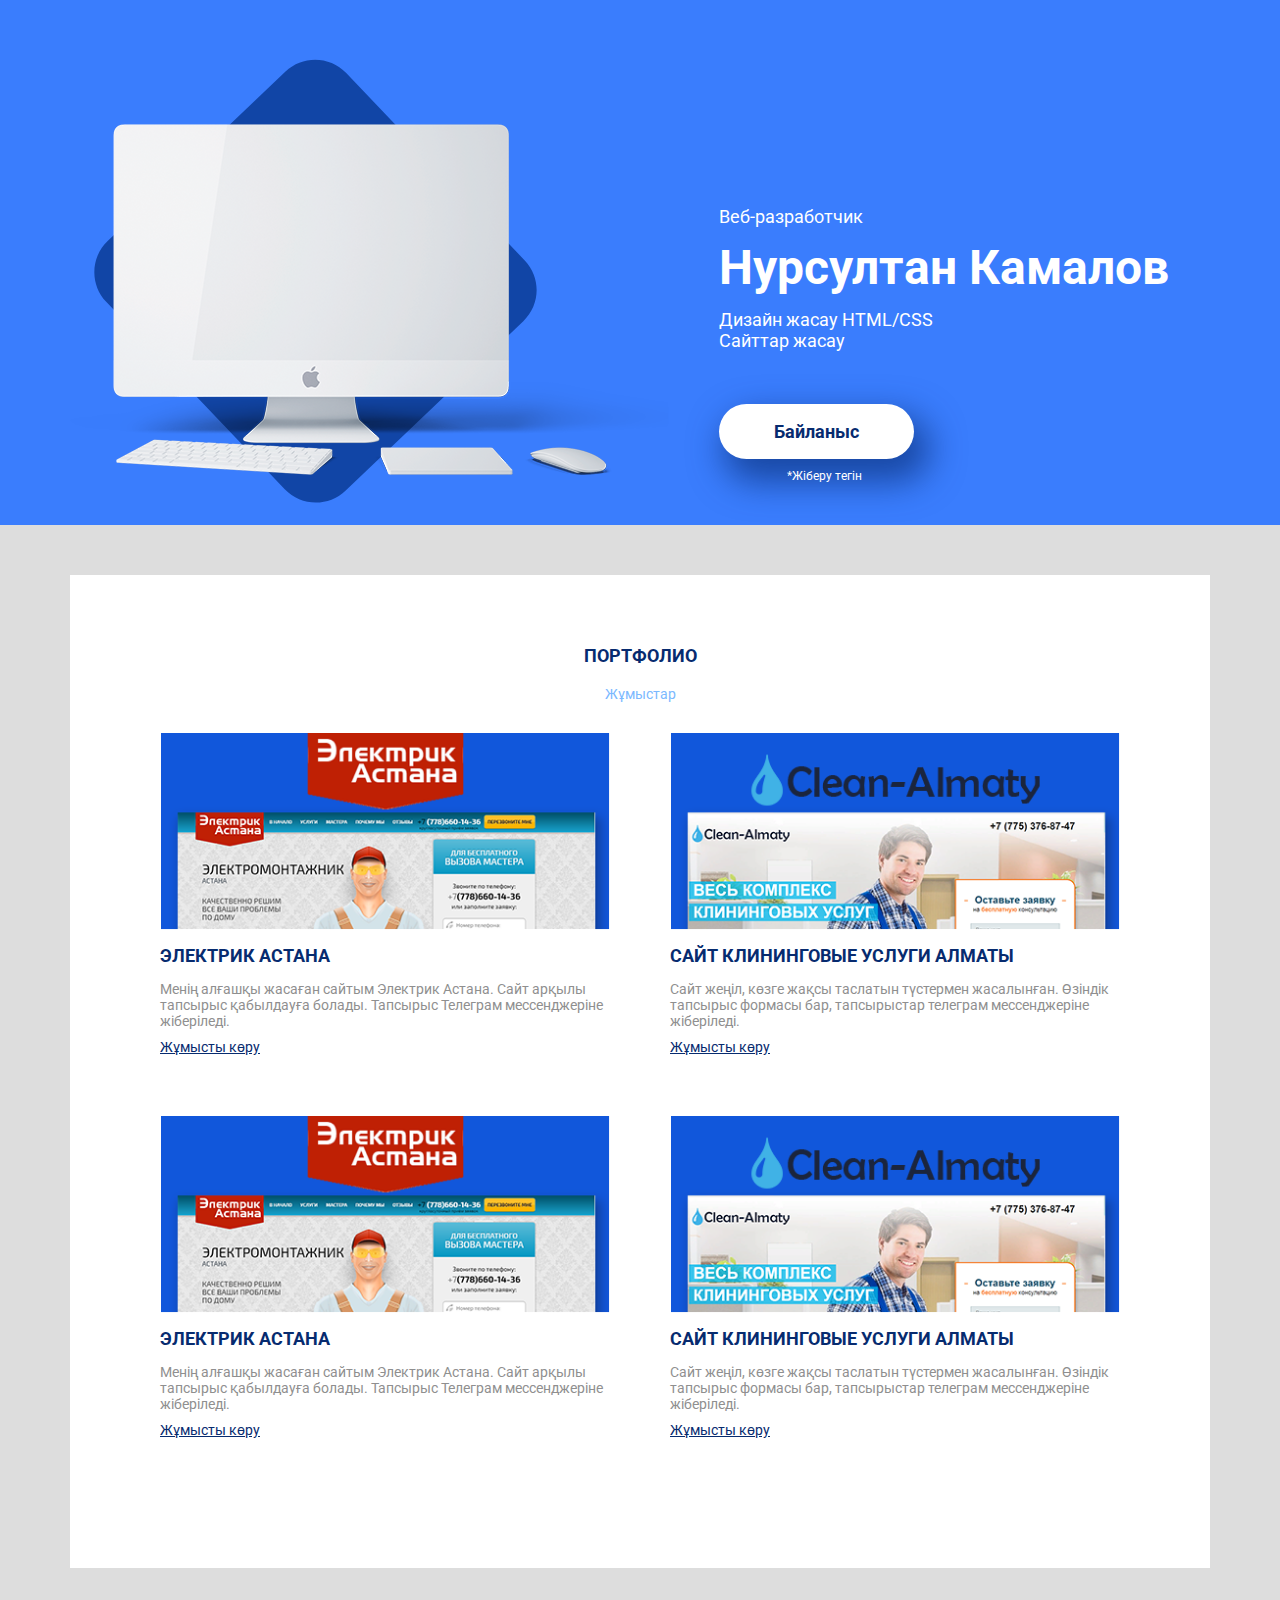
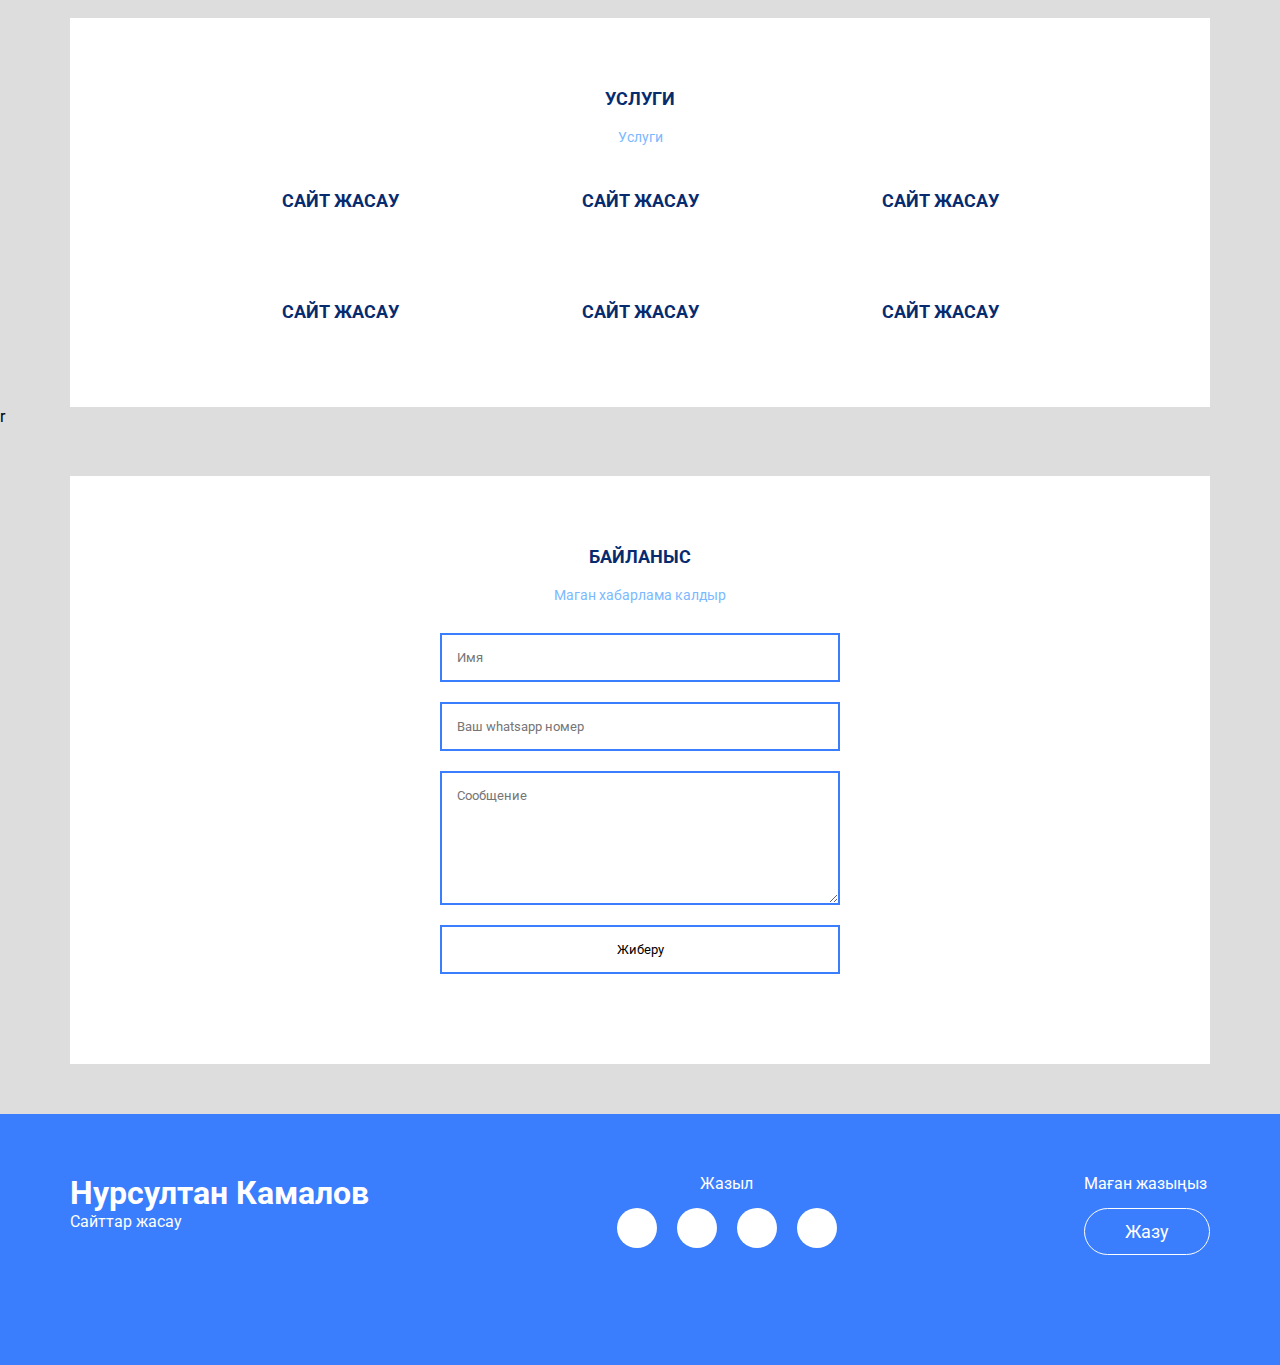
<file: works/index.html>
<!DOCTYPE html>
<html lang="kz">
<head>
	<meta charset="utf-8">
	<meta http-equiv="X-UA-Compatible" content="IE=edge">
	<meta name="viewport" content="width=device-width, initial-scale=1">
	<meta name="description" content="Нурсултан Камаловтың жеке сайты">
	<meta name="auyhor" content="Нурсултан Камалов">

	<title>Нурсултан Камалов - Сайт жасау</title>

	<link href="https://fonts.googleapis.com/css?family=Roboto:400,700&amp;subset=cyrillic" rel="stylesheet">
	<link rel="stylesheet" href="https://use.fontawesome.com/releases/v5.5.0/css/all.css" integrity="sha384-B4dIYHKNBt8Bc12p+WXckhzcICo0wtJAoU8YZTY5qE0Id1GSseTk6S+L3BlXeVIU" crossorigin="anonymous">
	<link rel="stylesheet" href="css/style.css">
	<link rel="stylesheet" href="css/media.css">

	<script src="https://code.jquery.com/jquery-1.11.2.min.js"></script>
	<script src="js/maskinput.js"></script>
	<script src="js/script.js"></script>
</head>
<body>
	<header>
		<div class="container">
			<div class="header">
				<img class="header-img" src="img/main-img.png">
				<div class="header-content">
					<p class="header-text">Веб-разработчик</p>
					<h1 class="header-my-name">Нурсултан Камалов</h1>
					<p class="header-text">Дизайн жасау HTML/CSS </br>Сайттар жасау</p>
					<div class="header-button-block">
						<a class="header-button" href="#">Байланыс</a>
						<div class="header-button-text">*Жіберу тегін</div>
					</div>
				</div>
			</div>
		</div>
	</header>
	<section class="portfolio">
		<div class="container">
			<div class="portfolio-box">
				<div class="section-title">ПОРТФОЛИО</div>
				<div class="section-description">Жұмыстар</div>
				<div class="works-box">
					<div class="work-item">
						<img class="work-item-img" src="img/w1.png">
						<div class="work-item-title">ЭЛЕКТРИК АСТАНА</div>
						<div class="work-item-text">Менің алғашқы жасаған сайтым Электрик Астана. Сайт арқылы тапсырыс қабылдауға болады. Тапсырыс Телеграм мессенджеріне жіберіледі.</div>
						<a class="work-item-link" href="#">Жұмысты көру</a>
					</div>
					<div class="work-item">
						<img class="work-item-img" src="img/w2.png">
						<div class="work-item-title">САЙТ КЛИНИНГОВЫЕ УСЛУГИ АЛМАТЫ</div>
						<div class="work-item-text">Сайт жеңіл, көзге жақсы таслатын түстермен жасалынған. Өзіндік тапсырыс формасы бар, тапсырыстар телеграм мессенджеріне жіберіледі.</div>
						<a class="work-item-link" href="#">Жұмысты көру</a>
					</div>
					<div class="work-item">
						<img class="work-item-img" src="img/w1.png">
						<div class="work-item-title">ЭЛЕКТРИК АСТАНА</div>
						<div class="work-item-text">Менің алғашқы жасаған сайтым Электрик Астана. Сайт арқылы тапсырыс қабылдауға болады. Тапсырыс Телеграм мессенджеріне жіберіледі.</div>
						<a class="work-item-link" href="#">Жұмысты көру</a>
					</div>
					<div class="work-item">
						<img class="work-item-img" src="img/w2.png">
						<div class="work-item-title">САЙТ КЛИНИНГОВЫЕ УСЛУГИ АЛМАТЫ</div>
						<div class="work-item-text">Сайт жеңіл, көзге жақсы таслатын түстермен жасалынған. Өзіндік тапсырыс формасы бар, тапсырыстар телеграм мессенджеріне жіберіледі.</div>
						<a class="work-item-link" href="#">Жұмысты көру</a>
					</div>
				</div>
			</div>
		</div>
	</section>
	<section class="services">
		<div class="container">
			<div class="services-box">
				<div class="section-title">Услуги</div>
				<div class="section-description">Услуги</div>
			    <div class="service-items">
			    	<div class="service-item">
			    		<i class="fab fa-html5"></i>
			    		<div class="service-item-text">Сайт жасау</div>
			    	</div>
			    	<div class="service-item">
			    		<i class="fab fa-html5"></i>
			    		<div class="service-item-text">Сайт жасау</div>
			    	</div>
			    	<div class="service-item">
			    		<i class="fab fa-html5"></i>
			    		<div class="service-item-text">Сайт жасау</div>
			    	</div>
			    	<div class="service-item">
			    		<i class="fab fa-html5"></i>
			    		<div class="service-item-text">Сайт жасау</div>
			    	</div>
			    	<div class="service-item">
			    		<i class="fab fa-html5"></i>
			    		<div class="service-item-text">Сайт жасау</div>
			    	</div>
			    	<div class="service-item">
			    		<i class="fab fa-html5"></i>
			    		<div class="service-item-text">Сайт жасау</div>
			    	</div>
			    </div>
			</div>
		</div>r
	</section>
	<section class="contact">
		<div class="container">
			<div class="contact-box">
				<div class="section-title">Байланыс</div>
				<div class="section-description">Маган хабарлама калдыр</div>
				<form class="form-contact" id="form">
					<input class="text" id="name" type="text" name="name" placeholder="Имя">
					<input class="text" id="tel" type="nu" name="number" placeholder="Ваш whatsapp номер">
					<textarea placeholder="Сообщение" name="text" id="message"></textarea>
					<input type="submit" id="submit" name="submit" class="form-button" value="Жиберу">
				</form>
			</div>
		</div>
	</section>
	<footer>
		<div class="container">
			<div class="footer">
				<div class="footer-item">
					<h1 class="footer-my-name">Нурсултан Камалов</h1>
					<p class="footer-my-skill">Сайттар жасау</p>
				</div>
				<div class="footer-item">
					<div class="footer-text">Жазыл</div>
					<div class="social_nets">
						<i class="fab fa-facebook-f"></i>
						<i class="fab fa-telegram-plane"></i>
						<i class="fab fa-vk"></i>
						<i class="fab fa-youtube"></i>
					</div>
				</div>
				<div class="footer-item">
					<div class="footer-text">Маған жазыңыз</div>
					<a href="" class="footer-button">Жазу</a>
				</div>
			</div>
		</div>
	</footer>
</body>
</html>
</file>
<file: works/css/style.css>
*{
	font-family: "Roboto", sans-serif;
	margin: 0;
	padding: 0;
}
a{
	text-decoration: none;
}
html, body{
	background: #dddddd;
}
.container{
	max-width: 1140px;
	margin: 0 auto;
}
.section-title{
	text-transform: uppercase;
    font-size: 18px;
    color: #072b6f;
    margin-bottom: 10px;
    font-weight: bold;
}
.section-description{
	margin-top: 10px;
    margin-bottom: 30px;
    font-size: 14px;
    color: #7bb9ff;
}





header{
	padding-top: 59px;
    padding-bottom: 22px;
    background-color: #3a7dfd;
    color: #ffffff;
}
.header{
	display: flex;

}
.header-img{

}
.header-content{
	margin: auto 0 20px 50px;
}
.header-my-name{
	font-size: 48px;
    font-weight: 700;
    line-height: 40.81px;
    margin-top: 21px;
}
.header-text{
	font-size: 18px;
    margin: 20px 0;
}
.header-text:first-child{
	font-size: 18px;
    margin-top: 60px;
}
.header-button-block{
	max-width: 210px;
}
.header-button{
	display: inline-block;
    text-decoration: none;
    box-shadow: 10px 17px 34px 6px rgba(18, 61, 145, 0.83);
    border-radius: 50px;
    background-color: #ffffff;
    color: #072b6f;
    font-size: 18px;
    font-weight: 700;
    padding: 17px 55px;
    margin-top: 33px;
    -webkit-transition: 0.3s;
    -o-transition: 0.3s;
    transition: 0.3s;
}
.header-button:hover{
	box-shadow: none;
}
.header-button-text{
	font-size: 12px;
    display: block;
    text-align: center;
    margin-top: 10px;
}





.portfolio-box{
	background: white;
	display: flex;
	flex-direction: column;
	align-items: center;
	padding: 70px 0;
	margin: 50px 0 0 0;
}
.works-box{
	display: flex;
	flex-wrap: wrap;
	justify-content: center;
}
.work-item{
	display: flex;
	flex-direction: column;
	max-width: 450px;
	margin: 0 30px 60px 30px;
}
.work-item:last-child{
	margin: 0 30px;
}
.work-item-img{
	width: 100%;
}
.work-item-title{
	color: #072b6f;
    font-size: 18px;
    font-weight: 700;
    text-transform: uppercase;
    margin: 15px 0;
}
.work-item-text{
	color: #8f8f8f;
    font-size: 14px;
    font-weight: 400;
    margin: 0 0 10px 0;
}
.work-item-link{
	color: #072b6f;
    font-size: 14px;
    font-weight: 400;
    text-decoration: underline;
}





.services-box{
	background: white;
	display: flex;
	flex-direction: column;
	align-items: center;
	padding: 70px 0;
	margin: 50px 0 0 0;
}
.service-items{
	display: flex;
	justify-content: center;
	flex-wrap: wrap;
	margin: -60px 0 0 0;
}
.service-item{
	width: 300px;
	display: flex;
	flex-direction: column;
	justify-content: center;
	align-items: center;
	margin: 60px 0 0 0;
}
.service-item-text{
	color: #072b6f;
    font-size: 18px;
    font-weight: 700;
    text-transform: uppercase;
    margin: 15px 0;
}
.service-item > i{
	font-size: 150px;
	color: #072b6f;
}




.contact-box{
	background: white;
	display: flex;
	flex-direction: column;
	align-items: center;
	padding: 70px 0;
	margin: 50px 0 0 0;
}
.form-contact{
	width: 400px;
	display: flex;
	flex-direction: column;
}
.text{
	outline: none;
	border: 2px solid #3a7dfd;
	padding: 15px;
	margin: 0 0 20px 0;
}
textarea{
	outline: none;
	border: 2px solid #3a7dfd;
	padding: 15px;
	margin: 0 0 20px 0;
	height: 100px;
}
.form-button{
	background: none;
	outline: none;
	border: 2px solid #3a7dfd;
	padding: 15px;
	margin: 0 0 20px 0;
	transition: 0.3s;
}
.form-button:hover{
	background: #3a7dfd;
	color: white;
}





footer{
	background-color: #3a7dfd;
    color: #ffffff;
    padding-top: 60px;
    padding-bottom: 110px;
    margin: 50px 0 0 0;
}
.footer{
	display: flex;
}
.footer-item:nth-child(2){
	margin: 0 auto;
	display: flex;
	flex-direction: column;
	align-items: center;
}
.social_nets{
	display: flex;
}
.social_nets > i{
	width: 40px;
	height: 40px;
	display: flex;
	align-items: center;
	justify-content: center;
	background: white;
	color: #3a7dfd;
	font-size: 20px;
	border-radius: 50px;
	margin: 0 10px;
}
.footer-text{
	margin: 0 0 15px 0;
}
.footer-button{
	display: inline-block;
    text-decoration: none;
    border: 1px solid #ffffff;
    background-color: transparent;
    color: #fff;
    font-size: 18px;
    border-radius: 50px;
    padding: 12px 40px 12px 40px;
    transition: 0.3s;
}
.footer-button:hover{
	background: white;
	color: #3a7dfd;
}
</file>
<file: works/css/media.css>
@media screen and (max-width: 1200px){
	.container {
        max-width: 1140px;
    }
}
@media screen and (max-width: 992px){
	.container {
        max-width: 960px;
    }
    .header-img{
    	display: none;
    }
    .work-item{
    	max-width: 330px;
    	margin: 0 15px 30px 15px;
    }
}
@media screen and (max-width: 768px){
	.container {
        max-width: 720px;
    }
    .footer{
    	display: flex;
    	flex-direction: column;
    	align-items: center;
    	text-align: center;
    }
    .footer-item:nth-child(2){
    	margin: 40px 0;
    }
}
@media screen and (max-width: 500px){
	.container {
        max-width: 480px;
    }
    .form-contact{
    	width: 300px;
    }
}
</file>
